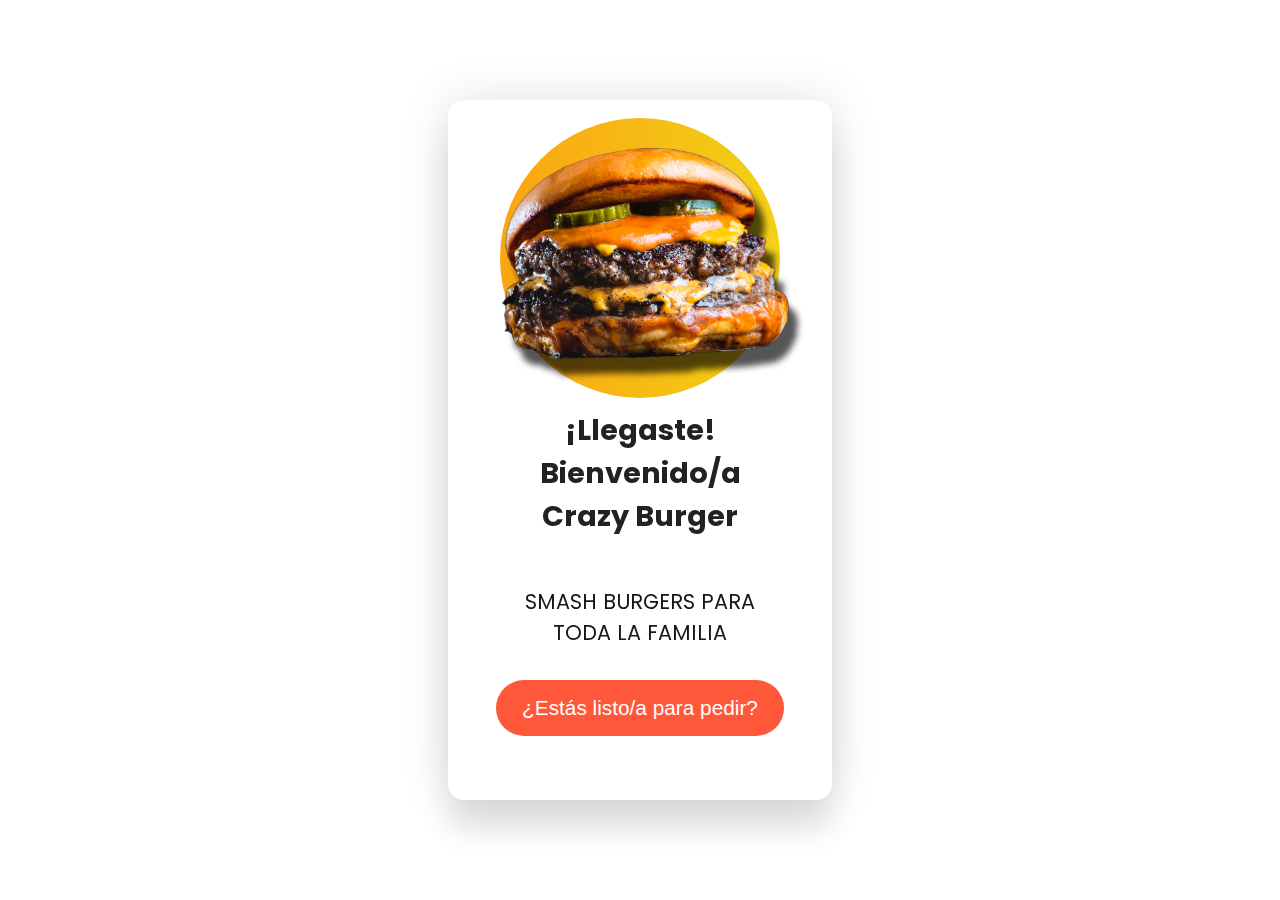
<file: index.html>
<!DOCTYPE html>
<html lang="es">

<head>
    <meta charset="UTF-8">
    <meta name="viewport" content="width=device-width, initial-scale=1.0">
    <meta name="language" content="spanish">
    <meta name="audience" content="all">
    <meta name="description"
        content="Transpórtate a Norteamérica donde la carne es aplastada en la plancha, lo que potencia los sabores de la carne, logrando así una hamburguesa muy jugosa y cocida a la vez.">
    <title>Crazy Burger</title>
    <link rel="icon" href="./img/burgericono.png">
    <link rel="preconnect" href="https://fonts.googleapis.com">
    <link rel="preconnect" href="https://fonts.gstatic.com" crossorigin>
    <link href="https://fonts.googleapis.com/css2?family=Poppins&display=swap" rel="stylesheet">
    <!-- Mi css -->
    <link rel="stylesheet" href="./css/estilos1.css">
</head>

<body>

    <div class="container1">
        <div class="card1">
            <div class="burger">
                <div class="circle"></div>
                <img src="./img/burgerinicio.png" alt="Burger image">
            </div>
            <div class="info">
                <h1>¡Llegaste! Bienvenido/a Crazy Burger </h1>
                <h2>Smash Burgers para Toda la familia</h2>
                <div class="bienvenido">
                    <button id="b1"><a href="./pages/main.html">¿Estás listo/a para pedir?</a></button>
                </div>
            </div>
        </div>
    </div>

    <!-- Javascript mio -->
    <script src="./js/hamburguesa.js"></script>
</body>

</html>
</file>
<file: css/estilos1.css>
*{
    margin: 0;
    padding: 0;
    box-sizing: border-box;
}

body{
    font-family: 'Poppins', sans-serif;
    color: #222222;
    height: 100vh;
    display: flex;
    align-items: center;
    justify-content: center;
    perspective: 1000px;
}

.navbar{
    align-items: center;
    justify-items: center;
}

.container1{
    width: auto;
    display: flex;
    align-items: center;
    justify-content: center;
}

.card1{
    min-height: 60vh;
    width: 24rem;
    border-radius: 16px;
    padding: 2rem 3rem;
    box-shadow: 0 30px 30px rgba(0, 0, 0, 0.103), 0 0 50px rgba(0, 0, 0, 0.12);
    transform-style: preserve-3d;
    transition: all .6s ease-out;
}

.burger{
    min-width: 32vh;
    display: flex;
    align-items: center;
    justify-content: center;
    transform-style: preserve-3d;
}

.burger img{
    width: 20rem;
    transform-style: preserve-3d;
    transition: all .6s ease-out;
    filter: drop-shadow(9px 16px 3px #000A);
}

.circle{
    position: absolute;
    width: 17.5rem;
    height: 17.5rem;
    border-radius: 50%;
    background: linear-gradient(to right, rgb(250, 165, 18), rgb(242, 209, 22));
}

.info{
    transform-style: preserve-3d;
}

.info h1{
    font-size: 1.8rem;
    padding: 1rem 0 0;
    transform-style: preserve-3d;
    transition: all .6s ease-out;
    text-align: center;
    padding-top: 1.5rem;
}

.info h2{
    font-size: 1.3rem;
    padding: 1rem 0 2rem;
    text-transform: uppercase;
    font-weight: 400;
    color: #171717;
    transform-style: preserve-3d;
    transition: all .6s ease-out;
    text-align: center;
    padding-top: 3rem;
}

.bienvenido{
    transform-style: preserve-3d;
    transition: .2s;
    padding-bottom: 2rem;
}

.bienvenido button{
    width: 100%;
    color: #ffffff;
    background-color: #ff5739;
    border-radius: 30px;
    border: none;
    padding: 1rem 0;
    font-size: 1.3rem;
    transform: .2s;
}

.bienvenido button:hover{
    cursor: pointer;
    background-color: #fd4120;
}

.bienvenido a{
    color: #ffffff;
    text-decoration: none;
}

.animBurger{
    transform: translateZ(100px) rotateZ(-10deg);
    -moz-transform: translateZ(80px) rotateZ(-10deg);
}

.animTitle{
    transform: translateZ(80px);
    -moz-transform: translateZ(80px);
}

.animSubTitle{
    transform: translateZ(60px);
    -moz-transform: translateZ(70px);
}

.animBienvenido{
    transform: translateZ(60px);
    -moz-transform: translateZ(40px);
}
</file>
